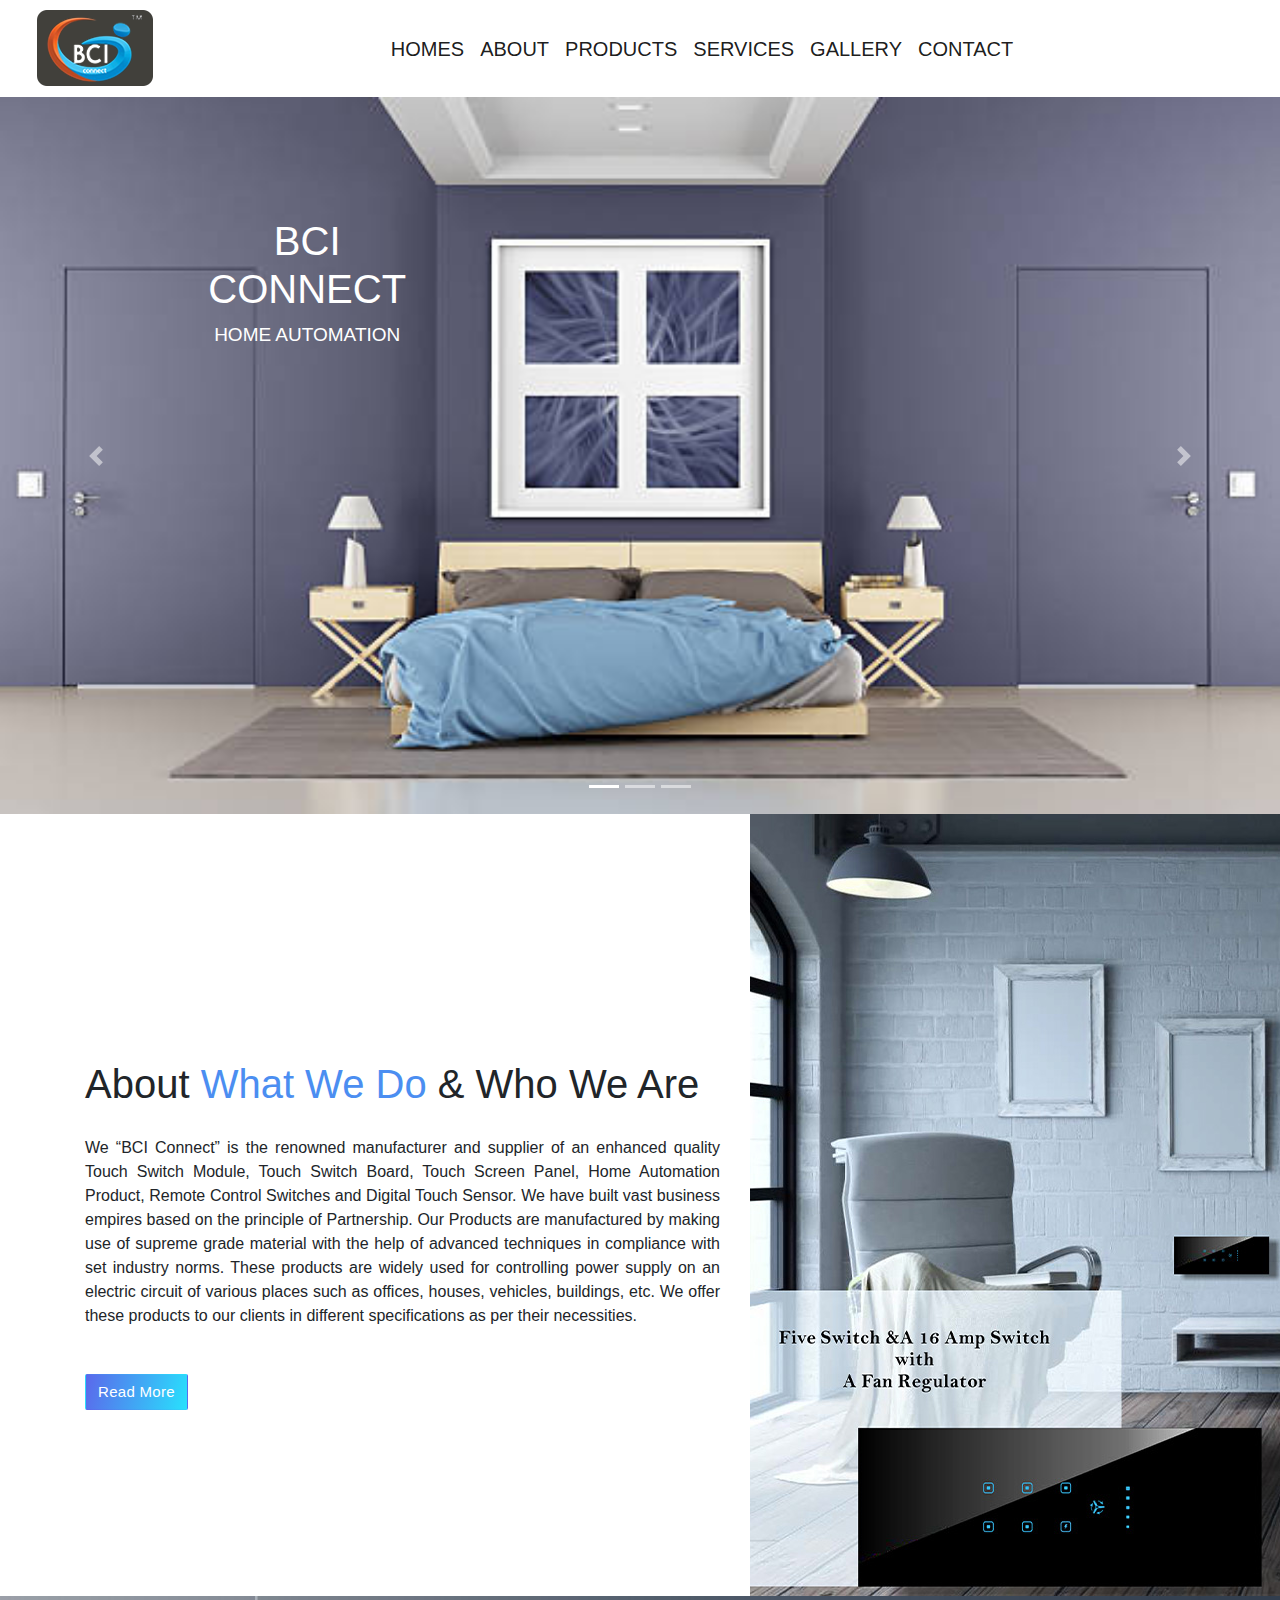
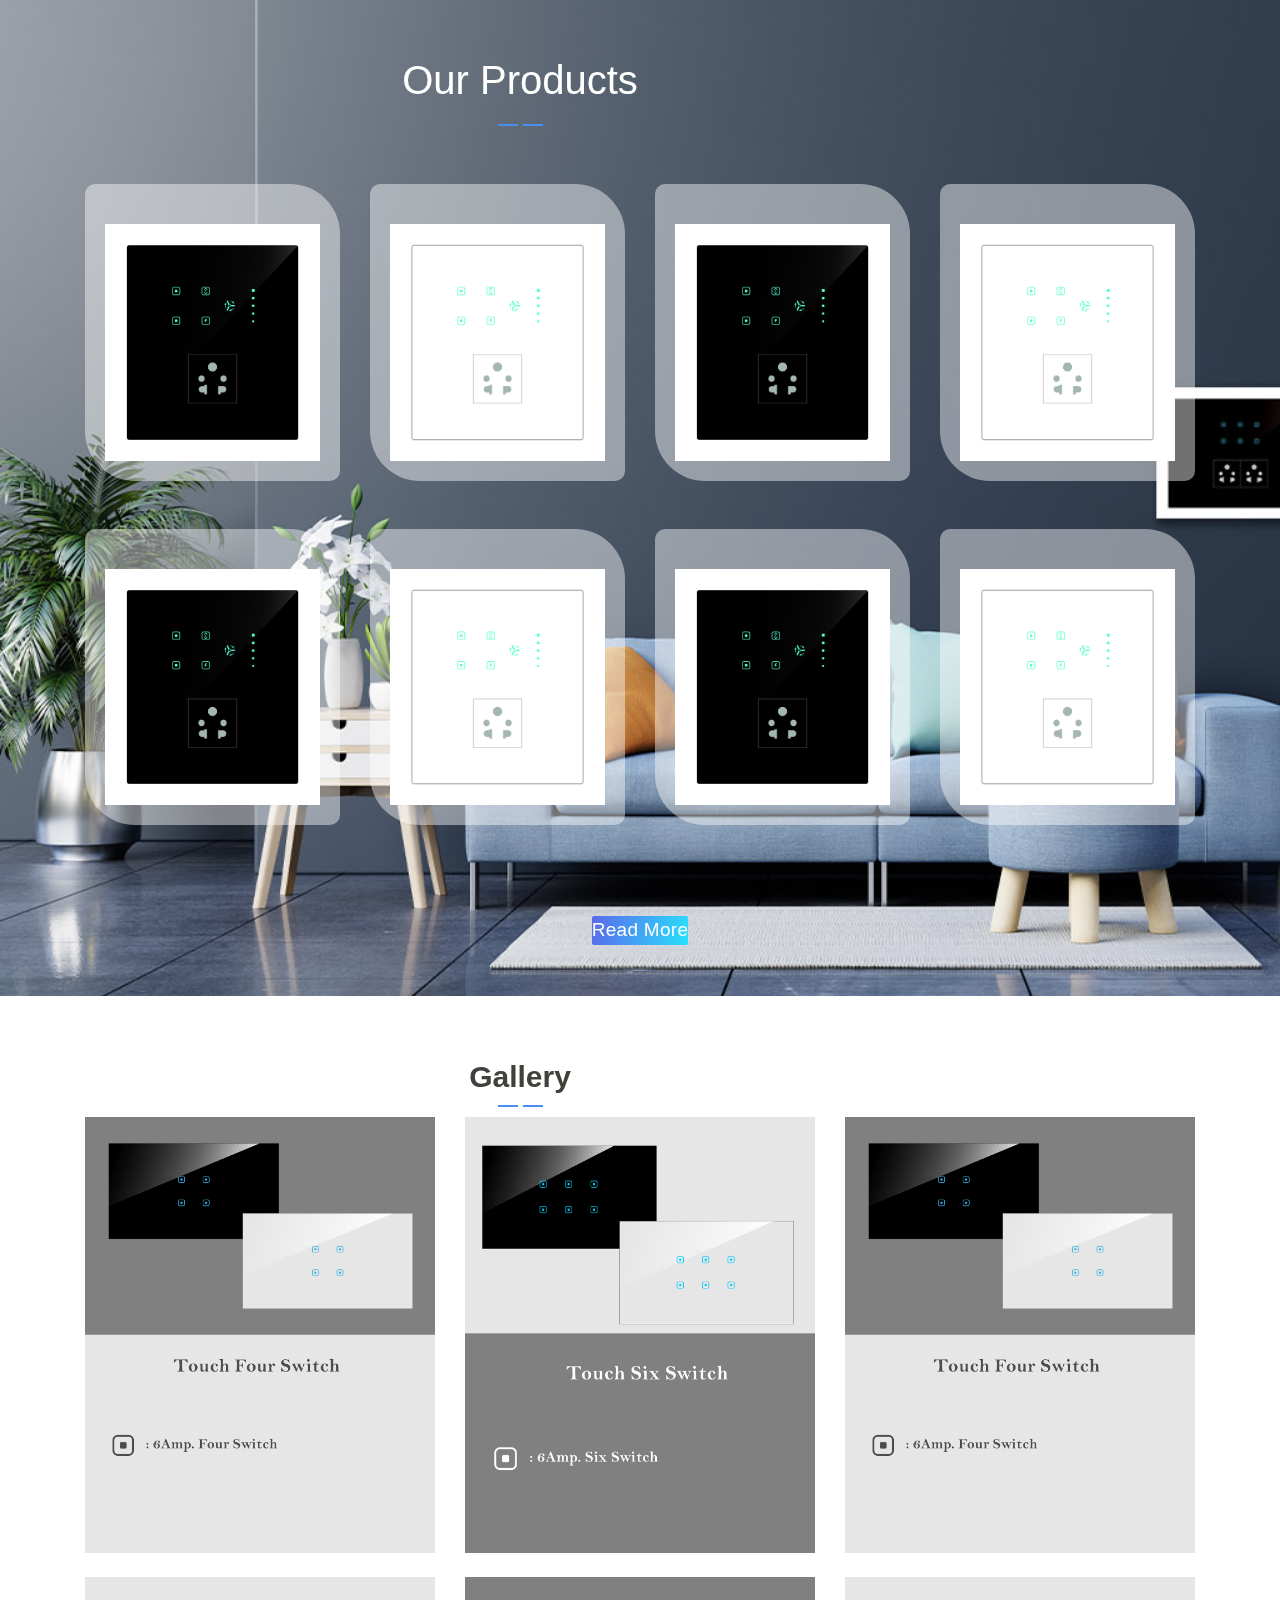
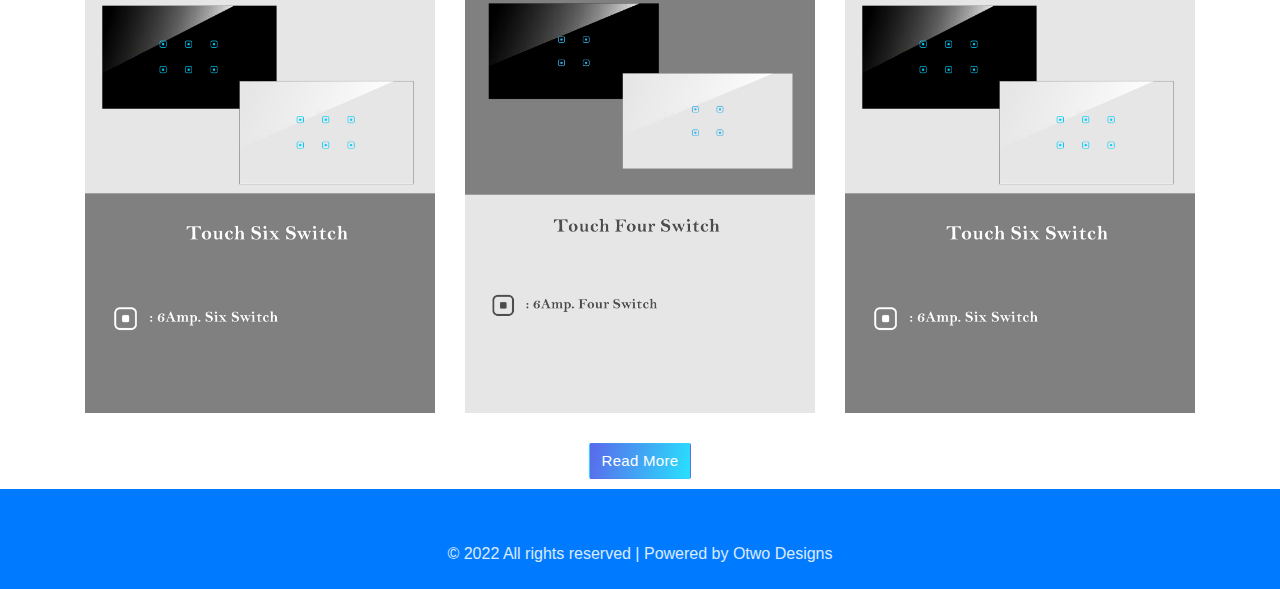
<file: index.html>
<!DOCTYPE html>
<html>
<head>
	<meta charset="utf-8">
	<meta name="viewport" content="width=device-width, initial-scale=1">
	<title>BCI</title>
	<link rel="icon" type="img/logo1.png" href="img/logo1.png">
	<link rel="stylesheet" href="https://cdn.jsdelivr.net/npm/bootstrap@4.0.0/dist/css/bootstrap.min.css" integrity="sha384-Gn5384xqQ1aoWXA+058RXPxPg6fy4IWvTNh0E263XmFcJlSAwiGgFAW/dAiS6JXm" crossorigin="anonymous">
  
	<link rel="stylesheet" type="text/css" href="style.css">

  <link rel="stylesheet" href="https://cdnjs.cloudflare.com/ajax/libs/font-awesome/6.1.1/css/all.min.css" integrity="sha512-KfkfwYDsLkIlwQp6LFnl8zNdLGxu9YAA1QvwINks4PhcElQSvqcyVLLD9aMhXd13uQjoXtEKNosOWaZqXgel0g==" crossorigin="anonymous" referrerpolicy="no-referrer" />

</head>
<body>

 <div class="container-fluid ">
 	<div class="row">
 		<div class="col-12 ml-auto">

 		

 			<nav class="navbar navbar-expand-lg navbar-light ml-auto ">

  <button class="navbar-toggler" type="button" data-toggle="collapse" data-target="#navbarSupportedContent" aria-controls="navbarSupportedContent" aria-expanded="false" aria-label="Toggle navigation">
    <span class="navbar-toggler-icon"></span>
  </button>
  <img class="mr-auto" src="img/logo1.png">

  <div class="collapse navbar-collapse" id="navbarSupportedContent">

    <ul class="navbar-nav  ml-auto nav-arng mr-auto ">

      <li class="nav-item active">
        <a class="nav-link" href="index.html">HOMES <span class="sr-only">(current)</span></a>
      </li>

        <li class="nav-item active">
        <a class="nav-link" href="about.html">ABOUT <span class="sr-only">(current)</span></a>
      </li>

        <li class="nav-item active">
        <a class="nav-link" href="product.html">PRODUCTS <span class="sr-only">(current)</span></a>
      </li>

        <li class="nav-item active">
        <a class="nav-link" href="services.html">SERVICES <span class="sr-only">(current)</span></a>
      </li>


        <li class="nav-item active">
        <a class="nav-link" href="gallery.html">GALLERY <span class="sr-only">(current)</span></a>
      </li>


        <li class="nav-item active">
        <a class="nav-link" href="contact.html">CONTACT <span class="sr-only">(current)</span></a>
      </li>
            
    </ul>
    
  </div>
</nav>   
 		</div>
 	</div>
 </div>

    <div id="carouselExampleIndicators" class="carousel slide" data-ride="carousel">
  <ol class="carousel-indicators">
    <li data-target="#carouselExampleIndicators" data-slide-to="0" class="active"></li>
    <li data-target="#carouselExampleIndicators" data-slide-to="1"></li>
    <li data-target="#carouselExampleIndicators" data-slide-to="2"></li>
  </ol>
  <div class="carousel-inner">

    <div class="carousel-item active">
          
      <img class="d-block w-100" src="img/img1.jpg" alt="First slide" >
      <div class="carousel-caption d-none d-md-block  img-text ">
    <h1>BCI CONNECT</h1>
    <p>HOME AUTOMATION</p>
  </div>

    </div>
    <div class="carousel-item">
      <img class="d-block w-100" src="img/img2.jpg" alt="Second slide">
      <div class="carousel-caption2 d-none d-md-block  ">
    <h5>BCI CONNECT</h5>
    <p>HOME AUTOMATION</p>
  </div>
    </div>

    <div class="carousel-item">
      <img class="d-block w-100" src="img/img3.jpg" alt="Third slide">
      <div class="carousel-caption3 d-none d-md-block  ">
    <h5 >BCI CONNECT</h5>
    <p>HOME AUTOMATION</p>
  </div>
    </div>

  </div>
  <a class="carousel-control-prev" href="#carouselExampleIndicators" role="button" data-slide="prev">
    <span class="carousel-control-prev-icon" aria-hidden="true"></span>
    <span class="sr-only">Previous</span>
  </a>
  <a class="carousel-control-next" href="#carouselExampleIndicators" role="button" data-slide="next">
    <span class="carousel-control-next-icon" aria-hidden="true"></span>
    <span class="sr-only">Next</span>
  </a>
</div>

<div class="container">
  <div class="row">
    <div class=" col-lg-7 align-self-center">
      <h1 class="about-cont">About<span class="what-we"> What We Do </span>& Who We Are</h1>
      <p class="about-ph">We “BCI Connect” is the renowned manufacturer and supplier of an enhanced quality Touch Switch Module, Touch Switch Board, Touch Screen Panel, Home Automation Product, Remote Control Switches and Digital Touch Sensor. We have built vast business empires based on the principle of Partnership. Our Products are manufactured by making use of supreme grade material with the help of advanced techniques in compliance with set industry norms. These products are widely used for controlling power supply on an electric circuit of various places such as offices, houses, vehicles, buildings, etc. We offer these products to our clients in different specifications as per their necessities.</p>


    <a href=" ABOUT "> <button type="button" class="btn " data-toggle="button" aria-pressed="false" autocomplete="off">
  Read More 
  <i class="fa-solid fa-angles-right"></i>
</button></a>

    </div>

    <div class=" col-lg-5">
   <img src="img/img4.jpg">
    </div>
  </div>

</div>

<div class="service-sectino ">
 
  <div class="container oru-main">
  <div class="row ">
    <div class="col-lg-8">

    <h1 class="our ">Our Products</h1>
    <img src="img/img6.png">
   </div>
   </div>
   </div>



   <div class="container">
    <div class="row mt-5">

      <div class="col-lg-3 ">
        <div class="service-item">
        <img class="img7" src="img/img7.jpg">
      </div>
      </div>

       <div class="col-lg-3">
         <div class="service-item">
        <img class="img7" src="img/img8.jpg">
      </div>
       </div>


       <div class="col-lg-3">
         <div class="service-item">
        <img class="img7" src="img/img7.jpg">
      </div>
      </div>

       <div class="col-lg-3">
        <div class="service-item">
        <img class="img7" src="img/img8.jpg">
      </div>
        </div>

    </div>


    <div class="row mt-5">

       <div class="col-lg-3">
        <div class="service-item">
        <img class="img7" src="img/img7.jpg">
      </div>
      </div>

       <div class="col-lg-3">
         <div class="service-item">
        <img class="img7" src="img/img8.jpg">
      </div>
       </div>


       <div class="col-lg-3">
         <div class="service-item">
        <img class="img7" src="img/img7.jpg">
      </div>
      </div>

       <div class="col-lg-3">
        <div class="service-item">
        <img class="img7" src="img/img8.jpg">
      </div>
        </div>


<a class="aboutaling" href=" ABOUT "> <button type="button" class="btn1 " data-toggle="button" aria-pressed="false" autocomplete="off">
  Read More 
  <i class="fa-solid fa-angles-right"></i>
</button></a>


    </div>

   </div>
   </div>


 <div class="container oru-main">
  <div class="row ">
    <div class="col-lg-8">

    <h1 class="gallery mt-3 ">Gallery</h1>
    <img src="img/img6.png">
   </div>
   </div>
   </div>

   <div class="container">
    <div class="row ">
      <div class="col-lg-4">
        <img class="img11" src="img/img11.jpg">
      </div>

       <div class="col-lg-4">
        <img class="img11" src="img/img12.jpg">
      </div>

       <div class="col-lg-4">
        <img class="img11" src="img/img11.jpg">
      </div>

    </div>
   </div>


    <div class="container">
    <div class="row pt-4">
      <div class="col-lg-4">
        <img class="img11" src="img/img12.jpg">
      </div>

       <div class="col-lg-4">
        <img class="img11" src="img/img11.jpg">
      </div>

       <div class="col-lg-4">
        <img class="img11" src="img/img12.jpg">
      </div>

      <a class="aboutaling" href=" ABOUT "> <button type="button" class="btn " data-toggle="button" aria-pressed="false" autocomplete="off">
  Read More 
  <i class="fa-solid fa-angles-right"></i>
</button></a>
    </div>
   </div>

   <div class="container-fluid">
    <div class="row ">
      <div class="col-lg-12  bg-primary footer">

        <p class="footer1">© 2022 All rights reserved | Powered by Otwo Designs</p>


      </div>
    </div>




   </div>








   
















 








<script src="https://code.jquery.com/jquery-3.2.1.slim.min.js" integrity="sha384-KJ3o2DKtIkvYIK3UENzmM7KCkRr/rE9/Qpg6aAZGJwFDMVNA/GpGFF93hXpG5KkN" crossorigin="anonymous"></script>
<script src="https://cdn.jsdelivr.net/npm/popper.js@1.12.9/dist/umd/popper.min.js" integrity="sha384-ApNbgh9B+Y1QKtv3Rn7W3mgPxhU9K/ScQsAP7hUibX39j7fakFPskvXusvfa0b4Q" crossorigin="anonymous"></script>
<script src="https://cdn.jsdelivr.net/npm/bootstrap@4.0.0/dist/js/bootstrap.min.js" integrity="sha384-JZR6Spejh4U02d8jOt6vLEHfe/JQGiRRSQQxSfFWpi1MquVdAyjUar5+76PVCmYl" crossorigin="anonymous"></script>
</body>
</html>
</file>
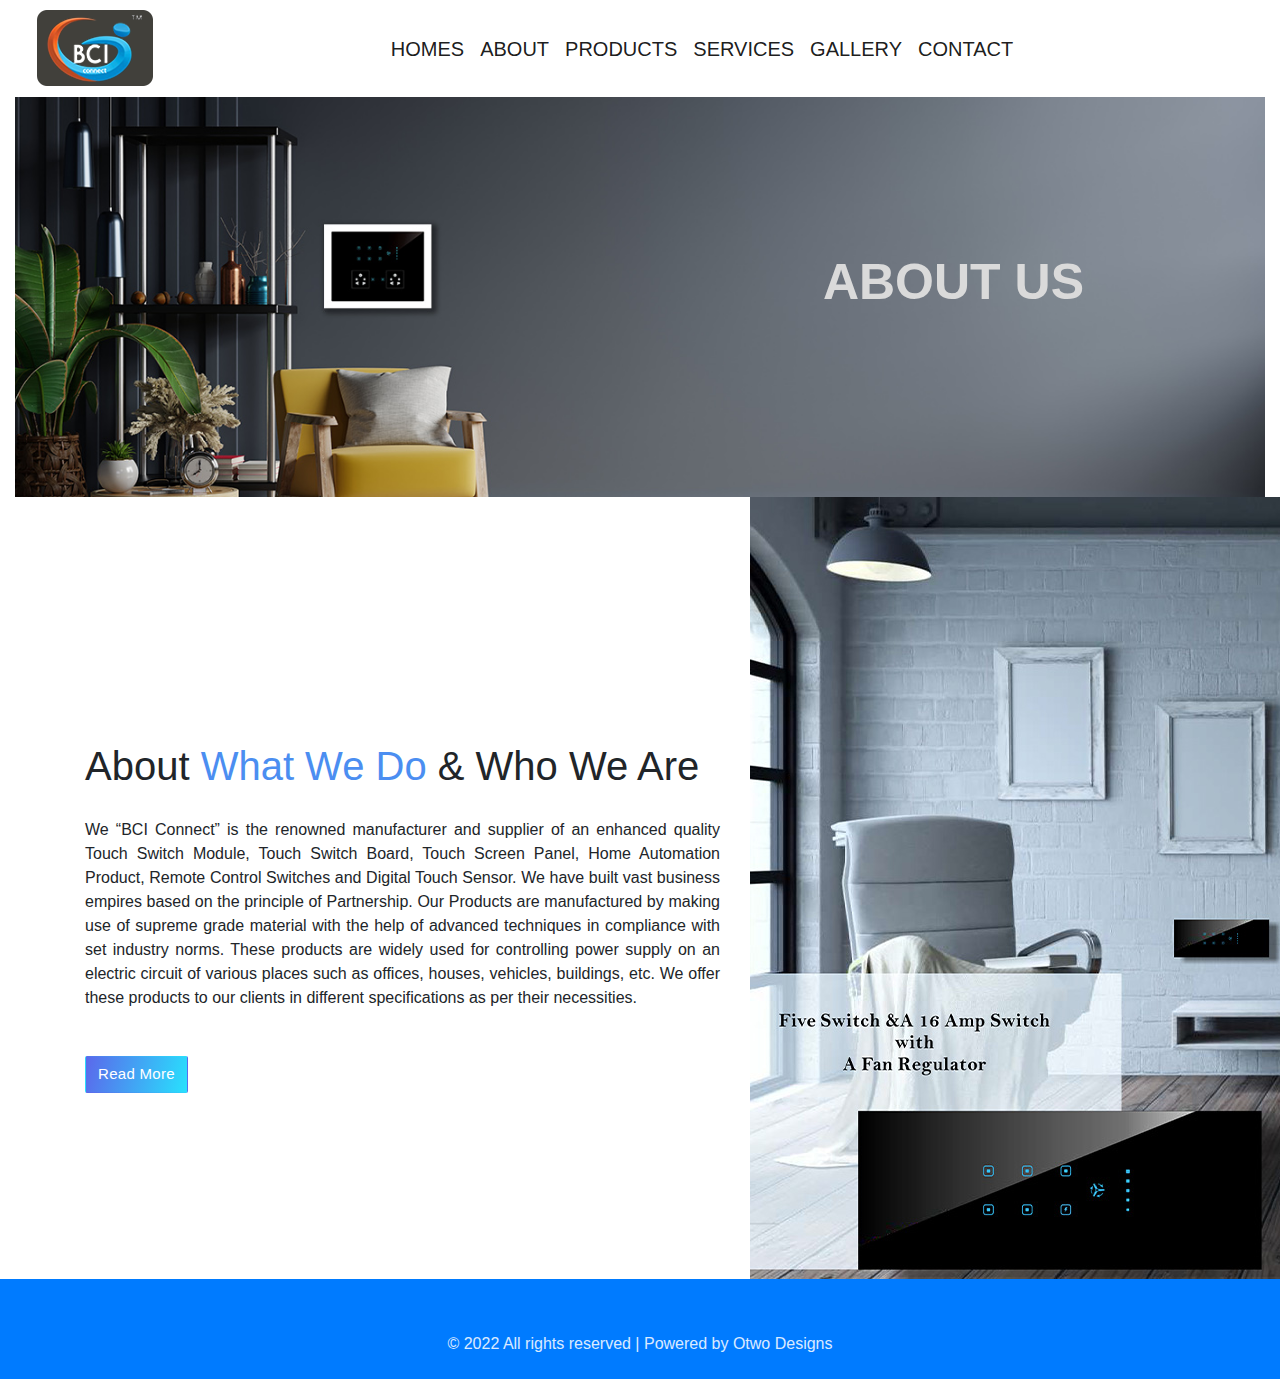
<file: about.html>
<!DOCTYPE html>
<html>
<head>
	<meta charset="utf-8">
	<meta name="viewport" content="width=device-width, initial-scale=1">
	<title>BCI|ABOUT US</title>

	<link rel="icon" type="img/logo1.png" href="img/logo1.png">
	<link rel="stylesheet" href="https://cdn.jsdelivr.net/npm/bootstrap@4.0.0/dist/css/bootstrap.min.css" integrity="sha384-Gn5384xqQ1aoWXA+058RXPxPg6fy4IWvTNh0E263XmFcJlSAwiGgFAW/dAiS6JXm" crossorigin="anonymous">
	<link rel="stylesheet" type="text/css" href="style.css">
</head>
<body>



	 <div class="container-fluid ">
 	<div class="row">
 		<div class="col-12 ml-auto">

 		

 			<nav class="navbar navbar-expand-lg navbar-light ml-auto ">

  <button class="navbar-toggler" type="button" data-toggle="collapse" data-target="#navbarSupportedContent" aria-controls="navbarSupportedContent" aria-expanded="false" aria-label="Toggle navigation">
    <span class="navbar-toggler-icon"></span>
  </button>
  <img class="mr-auto" src="img/logo1.png">

  <div class="collapse navbar-collapse" id="navbarSupportedContent">

    <ul class="navbar-nav  ml-auto nav-arng mr-auto ">

      <li class="nav-item active">
        <a class="nav-link" href="index.html">HOMES <span class="sr-only">(current)</span></a>
      </li>

        <li class="nav-item active">
        <a class="nav-link" href="about.html">ABOUT <span class="sr-only">(current)</span></a>
      </li>

        <li class="nav-item active">
        <a class="nav-link" href="product.html">PRODUCTS <span class="sr-only">(current)</span></a>
      </li>

        <li class="nav-item active">
        <a class="nav-link" href="services.html">SERVICES <span class="sr-only">(current)</span></a>
      </li>


        <li class="nav-item active">
        <a class="nav-link" href="gallery.html">GALLERY <span class="sr-only">(current)</span></a>
      </li>


        <li class="nav-item active">
        <a class="nav-link" href="contact.html">CONTACT <span class="sr-only">(current)</span></a>
      </li>
            
    </ul>
    
  </div>
</nav>   
 		</div>
 	</div>
 </div>

 <div class="container-fluid">
 	<div class="row">
 		<div class="col-12">
 			<div class="about-main">
 				<h1 class="about-text">ABOUT US</h1>  
 			</div>
           
                   
 		</div>
 	</div>
 </div>



<div class="container">
  <div class="row">
    <div class=" col-lg-7 align-self-center">
      <h1 class="about-cont">About<span class="what-we"> What We Do </span>& Who We Are</h1>
      <p class="about-ph">We “BCI Connect” is the renowned manufacturer and supplier of an enhanced quality Touch Switch Module, Touch Switch Board, Touch Screen Panel, Home Automation Product, Remote Control Switches and Digital Touch Sensor. We have built vast business empires based on the principle of Partnership. Our Products are manufactured by making use of supreme grade material with the help of advanced techniques in compliance with set industry norms. These products are widely used for controlling power supply on an electric circuit of various places such as offices, houses, vehicles, buildings, etc. We offer these products to our clients in different specifications as per their necessities.</p>


    <a href=" ABOUT "> <button type="button" class="btn " data-toggle="button" aria-pressed="false" autocomplete="off">
  Read More 
  <i class="fa-solid fa-angles-right"></i>
</button></a>

    </div>

    <div class=" col-lg-5">
   <img src="img/img4.jpg">
    </div>
  </div>

</div>



   <div class="container-fluid">
    <div class="row ">
      <div class="col-lg-12  bg-primary footer">

        <p class="footer1">© 2022 All rights reserved | Powered by Otwo Designs</p>
      </div>
    </div>

   </div>



<script src="https://code.jquery.com/jquery-3.2.1.slim.min.js" integrity="sha384-KJ3o2DKtIkvYIK3UENzmM7KCkRr/rE9/Qpg6aAZGJwFDMVNA/GpGFF93hXpG5KkN" crossorigin="anonymous"></script>
<script src="https://cdn.jsdelivr.net/npm/popper.js@1.12.9/dist/umd/popper.min.js" integrity="sha384-ApNbgh9B+Y1QKtv3Rn7W3mgPxhU9K/ScQsAP7hUibX39j7fakFPskvXusvfa0b4Q" crossorigin="anonymous"></script>
<script src="https://cdn.jsdelivr.net/npm/bootstrap@4.0.0/dist/js/bootstrap.min.js" integrity="sha384-JZR6Spejh4U02d8jOt6vLEHfe/JQGiRRSQQxSfFWpi1MquVdAyjUar5+76PVCmYl" crossorigin="anonymous"></script>

</body>
</html>
</file>
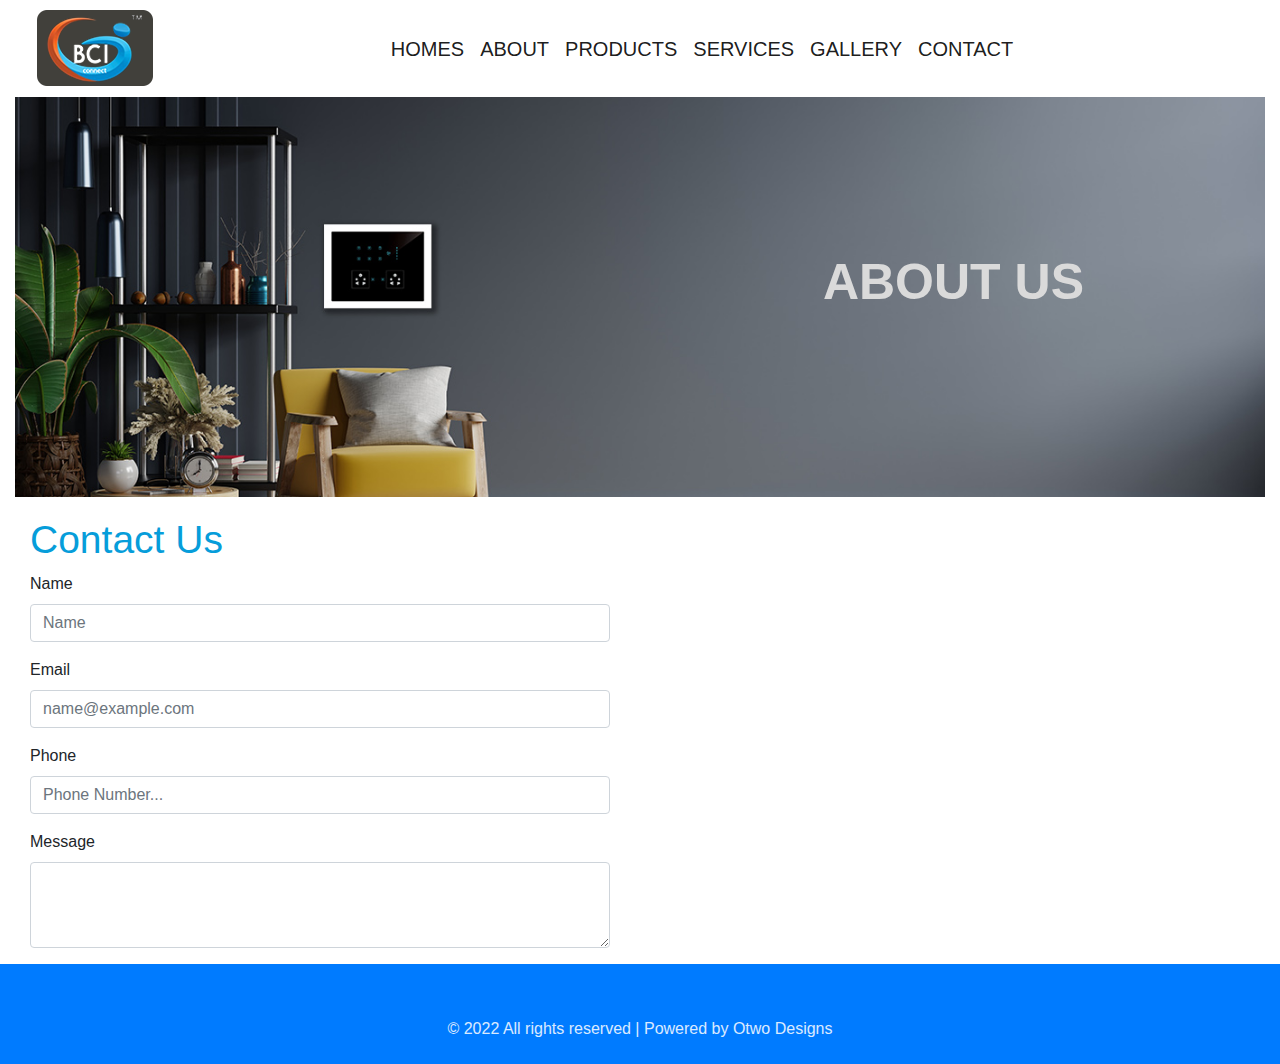
<file: contact.html>
<!DOCTYPE html>
<html>
<head>
	<meta charset="utf-8">
	<meta name="viewport" content="width=device-width, initial-scale=1">
	<title>BCI</title>
	<link rel="icon" type="img/logo1.png" href="img/logo1.png">
	<link rel="stylesheet" href="https://cdn.jsdelivr.net/npm/bootstrap@4.0.0/dist/css/bootstrap.min.css" integrity="sha384-Gn5384xqQ1aoWXA+058RXPxPg6fy4IWvTNh0E263XmFcJlSAwiGgFAW/dAiS6JXm" crossorigin="anonymous">
  
	<link rel="stylesheet" type="text/css" href="style.css">

  <link rel="stylesheet" href="https://cdnjs.cloudflare.com/ajax/libs/font-awesome/6.1.1/css/all.min.css" integrity="sha512-KfkfwYDsLkIlwQp6LFnl8zNdLGxu9YAA1QvwINks4PhcElQSvqcyVLLD9aMhXd13uQjoXtEKNosOWaZqXgel0g==" crossorigin="anonymous" referrerpolicy="no-referrer" />

</head>
<body>

	 <div class="container-fluid ">
 	<div class="row">
 		<div class="col-12 ml-auto">

 		

 			<nav class="navbar navbar-expand-lg navbar-light ml-auto ">

  <button class="navbar-toggler" type="button" data-toggle="collapse" data-target="#navbarSupportedContent" aria-controls="navbarSupportedContent" aria-expanded="false" aria-label="Toggle navigation">
    <span class="navbar-toggler-icon"></span>
  </button>
  <img class="mr-auto" src="img/logo1.png">

  <div class="collapse navbar-collapse" id="navbarSupportedContent">

    <ul class="navbar-nav  ml-auto nav-arng mr-auto ">

      <li class="nav-item active">
        <a class="nav-link" href="index.html">HOMES <span class="sr-only">(current)</span></a>
      </li>

        <li class="nav-item active">
        <a class="nav-link" href="about.html">ABOUT <span class="sr-only">(current)</span></a>
      </li>

        <li class="nav-item active">
        <a class="nav-link" href="product.html">PRODUCTS <span class="sr-only">(current)</span></a>
      </li>

        <li class="nav-item active">
        <a class="nav-link" href="services.html">SERVICES <span class="sr-only">(current)</span></a>
      </li>


        <li class="nav-item active">
        <a class="nav-link" href="gallery.html">GALLERY <span class="sr-only">(current)</span></a>
      </li>


        <li class="nav-item active">
        <a class="nav-link" href="contact.html">CONTACT <span class="sr-only">(current)</span></a>
      </li>
            
    </ul>
    
  </div>
</nav>   
 		</div>
 	</div>
 </div>


 <div class="container-fluid">
 	<div class="row">
 		<div class="col-12">
 			<div class="about-main">
 				<h1 class="about-text">ABOUT US</h1>  
 			</div>
           
                   
 		</div>
 	</div>
 </div>

 <div class="container-fluid">
 	<div class="row">
 		<div class="col-md-6">
 			<div class="col-12">
                  <h1 class="cont-text">Contact Us</h1>
 			</div>
 			<div class="col-12">
                 <form>
  <div class="form-group">
    <label for="exampleFormControlInput1">Name</label>
    <input type="email" class="form-control" id="exampleFormControlInput1" placeholder="Name">
  </div>
 <div class="form-group">
    <label for="exampleFormControlInput1">Email</label>
    <input type="email" class="form-control" id="exampleFormControlInput1" placeholder="name@example.com">
  </div>
   <div class="form-group">
    <label for="exampleFormControlInput1">Phone</label>
    <input type="email" class="form-control" id="exampleFormControlInput1" placeholder="Phone Number...">

  </div>
 
  <div class="form-group">
    <label for="exampleFormControlTextarea1">Message</label>
    <textarea class="form-control" id="exampleFormControlTextarea1" rows="3"></textarea>
  </div>
</form>
 			</div>
 		</div>

 		<div class="col-md-6">
 			<iframe class="map" src="https://www.google.com/maps/embed?pb=!1m18!1m12!1m3!1d3927.8012254191854!2d76.47432441471261!3d10.115350592772117!2m3!1f0!2f0!3f0!3m2!1i1024!2i768!4f13.1!3m3!1m2!1s0x3b07e35e3744a759%3A0xced03307c389424c!2sBCI%20MARKETING!5e0!3m2!1sen!2sin!4v1653634390813!5m2!1sen!2sin" width="600" height="450" style="border:0;" allowfullscreen="" loading="lazy" referrerpolicy="no-referrer-when-downgrade"></iframe>
 		</div>

 	</div>
 </div>

<div class="container-fluid">
    <div class="row ">
      <div class="col-lg-12  bg-primary footer">

        <p class="footer1">© 2022 All rights reserved | Powered by Otwo Designs</p>
      </div>
    </div>

   </div>

















<script src="https://code.jquery.com/jquery-3.2.1.slim.min.js" integrity="sha384-KJ3o2DKtIkvYIK3UENzmM7KCkRr/rE9/Qpg6aAZGJwFDMVNA/GpGFF93hXpG5KkN" crossorigin="anonymous"></script>
<script src="https://cdn.jsdelivr.net/npm/popper.js@1.12.9/dist/umd/popper.min.js" integrity="sha384-ApNbgh9B+Y1QKtv3Rn7W3mgPxhU9K/ScQsAP7hUibX39j7fakFPskvXusvfa0b4Q" crossorigin="anonymous"></script>
<script src="https://cdn.jsdelivr.net/npm/bootstrap@4.0.0/dist/js/bootstrap.min.js" integrity="sha384-JZR6Spejh4U02d8jOt6vLEHfe/JQGiRRSQQxSfFWpi1MquVdAyjUar5+76PVCmYl" crossorigin="anonymous"></script>
</body>
</html>
</file>
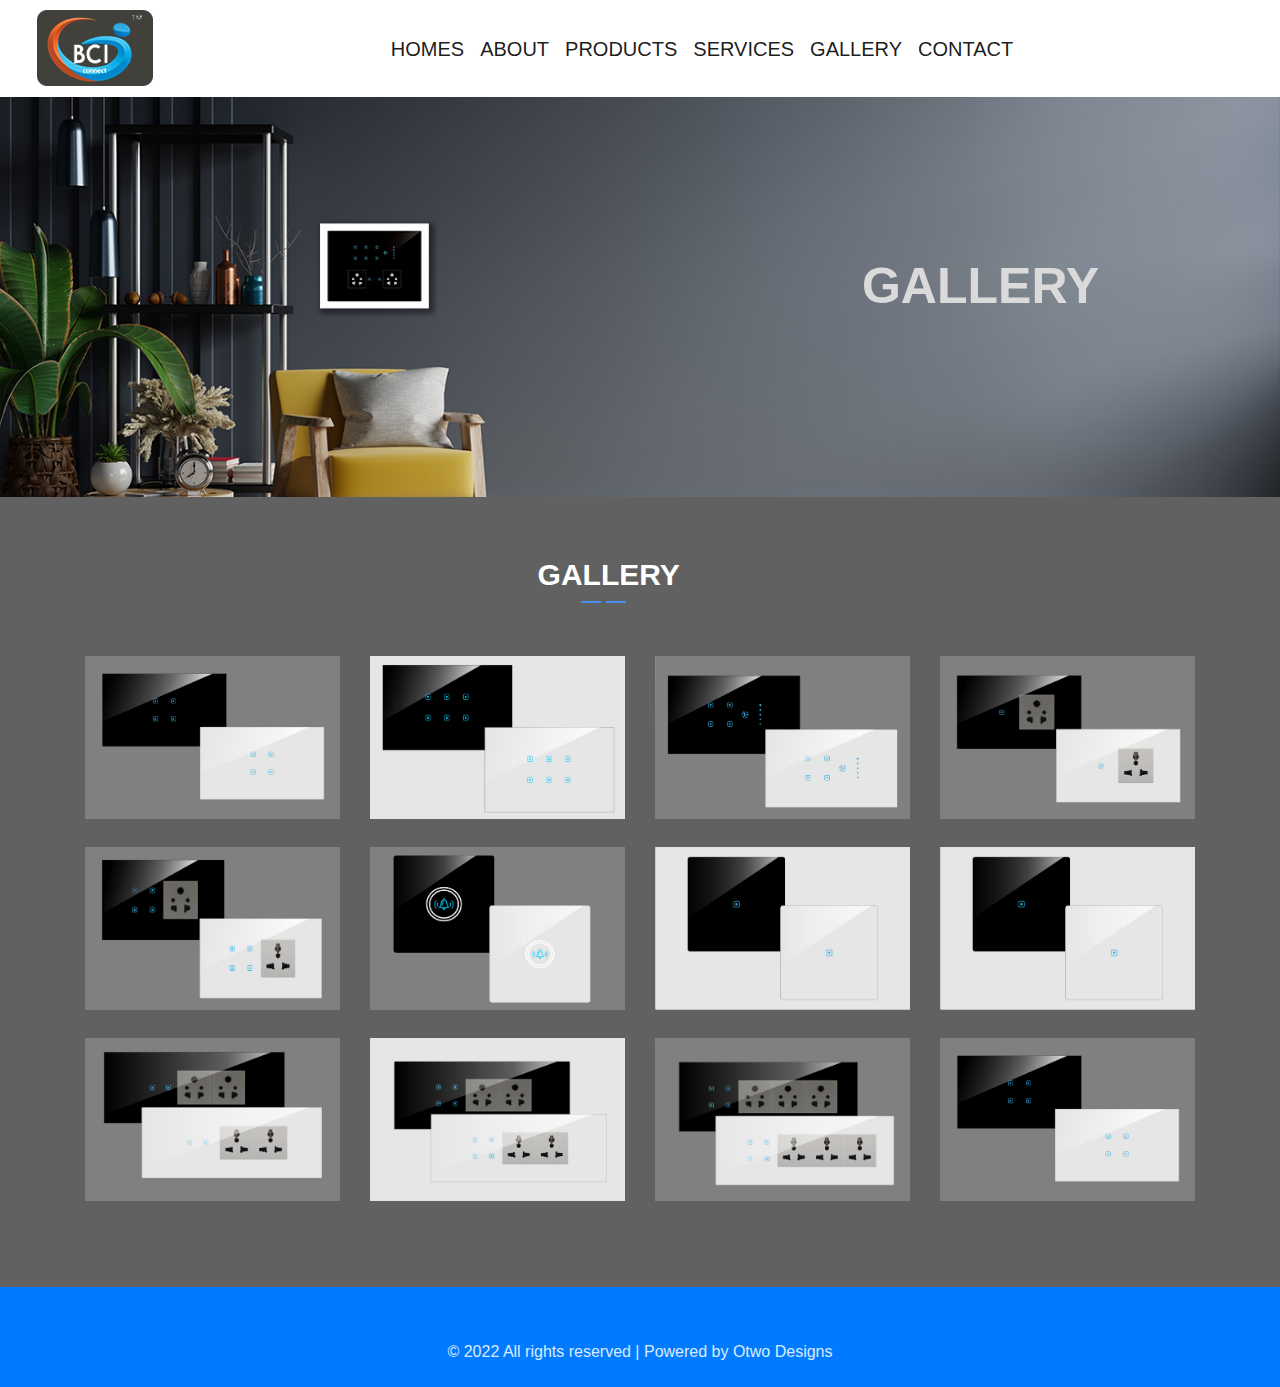
<file: gallery.html>
<!DOCTYPE html>
<html>
<head>
	<meta charset="utf-8">
	<meta name="viewport" content="width=device-width, initial-scale=1">
	<title>BCI</title>
	<link rel="icon" type="img/logo1.png" href="img/logo1.png">
	<link rel="stylesheet" href="https://cdn.jsdelivr.net/npm/bootstrap@4.0.0/dist/css/bootstrap.min.css" integrity="sha384-Gn5384xqQ1aoWXA+058RXPxPg6fy4IWvTNh0E263XmFcJlSAwiGgFAW/dAiS6JXm" crossorigin="anonymous">
  
	<link rel="stylesheet" type="text/css" href="style.css">

  <link rel="stylesheet" href="https://cdnjs.cloudflare.com/ajax/libs/font-awesome/6.1.1/css/all.min.css" integrity="sha512-KfkfwYDsLkIlwQp6LFnl8zNdLGxu9YAA1QvwINks4PhcElQSvqcyVLLD9aMhXd13uQjoXtEKNosOWaZqXgel0g==" crossorigin="anonymous" referrerpolicy="no-referrer" />

</head>
<body>


 <div class="container-fluid ">
 	<div class="row">
 		<div class="col-12 ml-auto">

 		

 			<nav class="navbar navbar-expand-lg navbar-light ml-auto ">

  <button class="navbar-toggler" type="button" data-toggle="collapse" data-target="#navbarSupportedContent" aria-controls="navbarSupportedContent" aria-expanded="false" aria-label="Toggle navigation">
    <span class="navbar-toggler-icon"></span>
  </button>
  <img class="mr-auto" src="img/logo1.png">

  <div class="collapse navbar-collapse" id="navbarSupportedContent">

    <ul class="navbar-nav  ml-auto nav-arng mr-auto ">

      <li class="nav-item active">
        <a class="nav-link" href="index.html">HOMES <span class="sr-only">(current)</span></a>
      </li>

        <li class="nav-item active">
        <a class="nav-link" href="about.html">ABOUT <span class="sr-only">(current)</span></a>
      </li>

        <li class="nav-item active">
        <a class="nav-link" href="product.html">PRODUCTS <span class="sr-only">(current)</span></a>
      </li>

        <li class="nav-item active">
        <a class="nav-link" href="services.html">SERVICES <span class="sr-only">(current)</span></a>
      </li>


        <li class="nav-item active">
        <a class="nav-link" href="gallery.html">GALLERY <span class="sr-only">(current)</span></a>
      </li>


        <li class="nav-item active">
        <a class="nav-link" href="contact.html">CONTACT <span class="sr-only">(current)</span></a>
      </li>
            
    </ul>
    
  </div>
</nav>   
 		</div>
 	</div>
 </div>
 <div class="container-fluid prod-aling">
 	<div class="row">
 		<div class="col-12">
      <div class="product-main">
        <h1 class="prd-text" >GALLERY</h1>

      </div>
          
 		</div>

 	</div>
 </div>

<div class="gallery-con bg-grey">

 <div class="container">
    <div class="row">
      <div class="col-lg-8">

        <h4 class="product-ourtext">GALLERY
        </h4>            
       
        <img class="img6-gallery" src="img/img6.png">
            
      </div>
    </div>

    <div class="row gallery-img ">
      <div class="col-md-3  ">
            <img src="img/img20.jpg" width="100%">                          
      </div>
      <div class="col-md-3">
            <img src="img/img21.jpg" width="100%">                          
      </div>
      <div class="col-md-3">
            <img src="img/img22.jpg" width="100%">                          
      </div>
      <div class="col-md-3">
            <img src="img/img23.jpg" width="100%">                          
      </div>
    </div>

     <div class="row gallery-img ">
      <div class="col-md-3  ">
            <img src="img/img24.jpg" width="100%">                          
      </div>
      <div class="col-md-3">
            <img src="img/img25.jpg" width="100%">                          
      </div>
      <div class="col-md-3">
            <img src="img/img26.jpg" width="100%">                          
      </div>
      <div class="col-md-3">
            <img src="img/img27.jpg" width="100%">                          
      </div>
    </div>
     <div class="row gallery-img ">
      <div class="col-md-3  ">
            <img src="img/img28.jpg" width="100%">                          
      </div>
      <div class="col-md-3">
            <img src="img/img29.jpg" width="100%">                          
      </div>
      <div class="col-md-3">
            <img src="img/img30.jpg" width="100%">                          
      </div>
      <div class="col-md-3">
            <img src="img/img20.jpg" width="100%">                          
      </div>
    </div>
  </div>
 </div>

  <div class="container-fluid">
    <div class="row ">
      <div class="col-lg-12  bg-primary footer">

        <p class="footer1">© 2022 All rights reserved | Powered by Otwo Designs</p>

      </div>
    </div>
   </div>








	<script src="https://code.jquery.com/jquery-3.2.1.slim.min.js" integrity="sha384-KJ3o2DKtIkvYIK3UENzmM7KCkRr/rE9/Qpg6aAZGJwFDMVNA/GpGFF93hXpG5KkN" crossorigin="anonymous"></script>
<script src="https://cdn.jsdelivr.net/npm/popper.js@1.12.9/dist/umd/popper.min.js" integrity="sha384-ApNbgh9B+Y1QKtv3Rn7W3mgPxhU9K/ScQsAP7hUibX39j7fakFPskvXusvfa0b4Q" crossorigin="anonymous"></script>
<script src="https://cdn.jsdelivr.net/npm/bootstrap@4.0.0/dist/js/bootstrap.min.js" integrity="sha384-JZR6Spejh4U02d8jOt6vLEHfe/JQGiRRSQQxSfFWpi1MquVdAyjUar5+76PVCmYl" crossorigin="anonymous"></script>
</body>
</html>
</file>
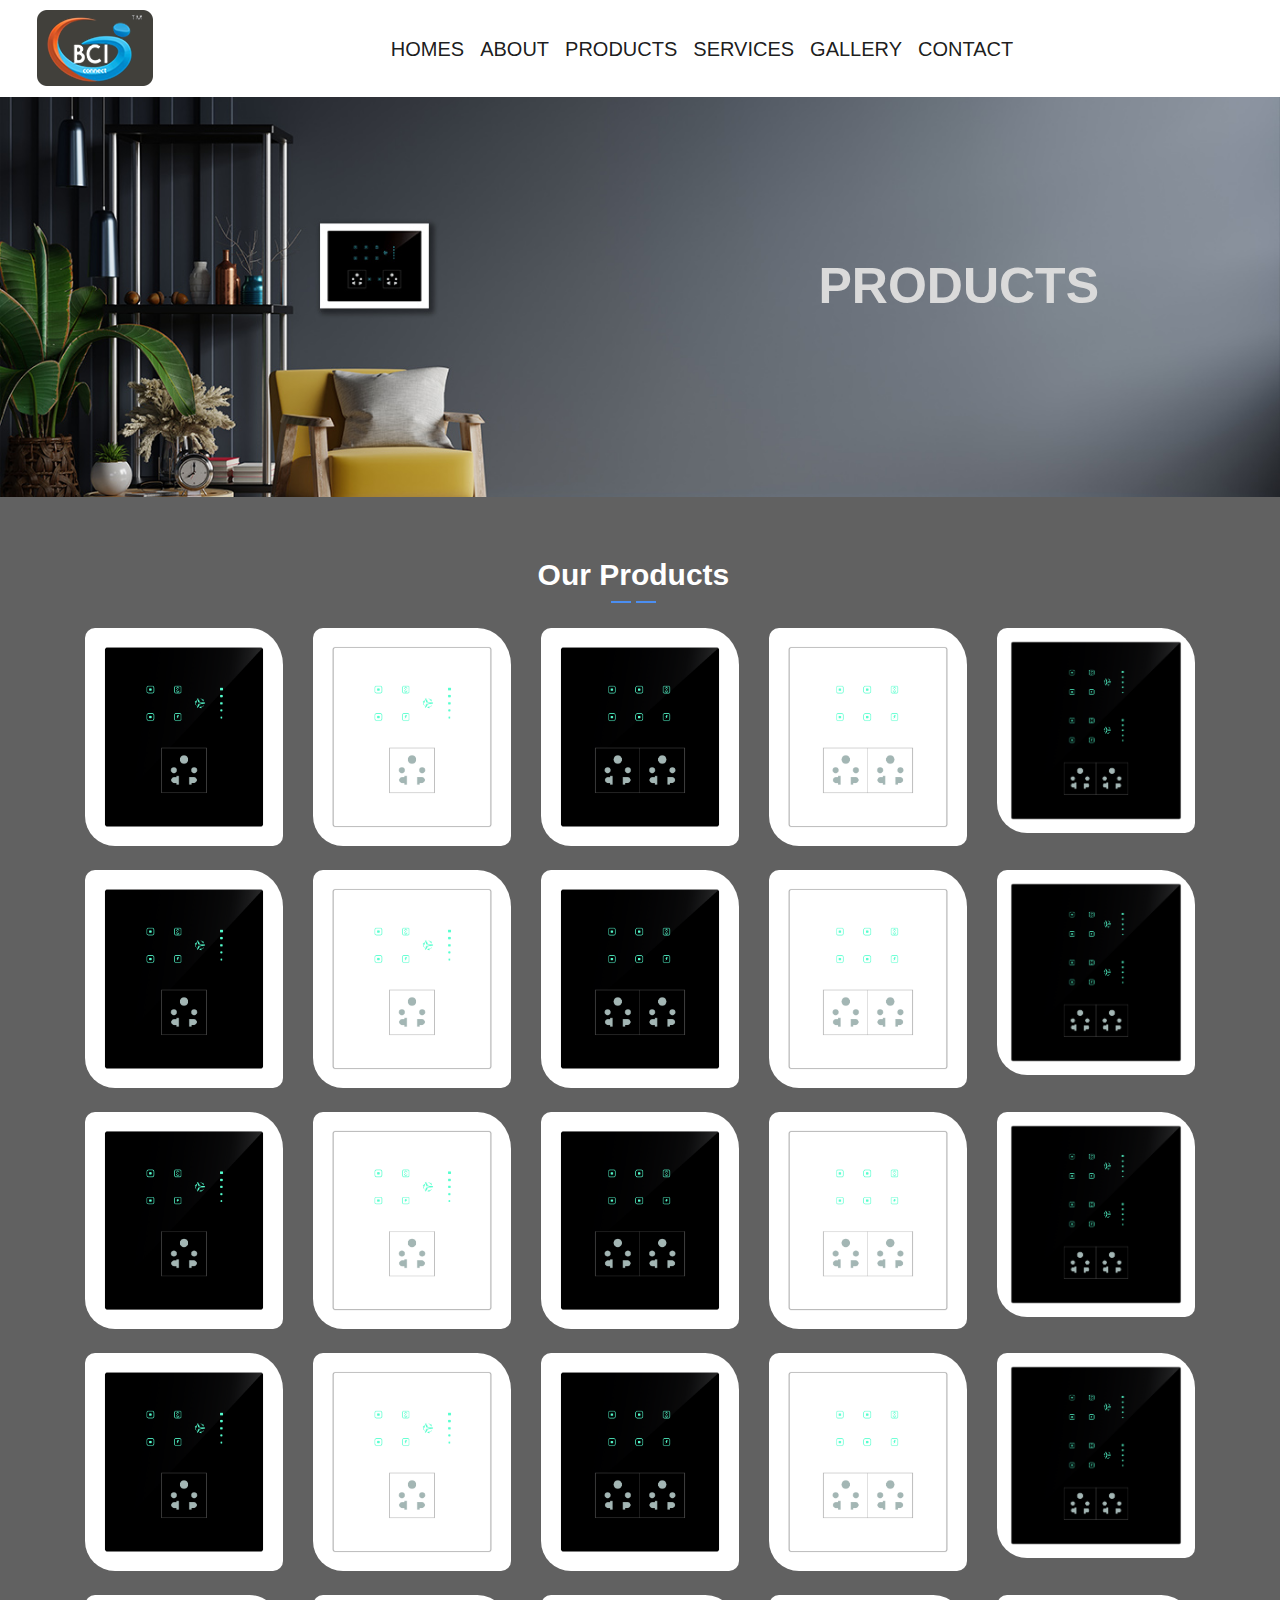
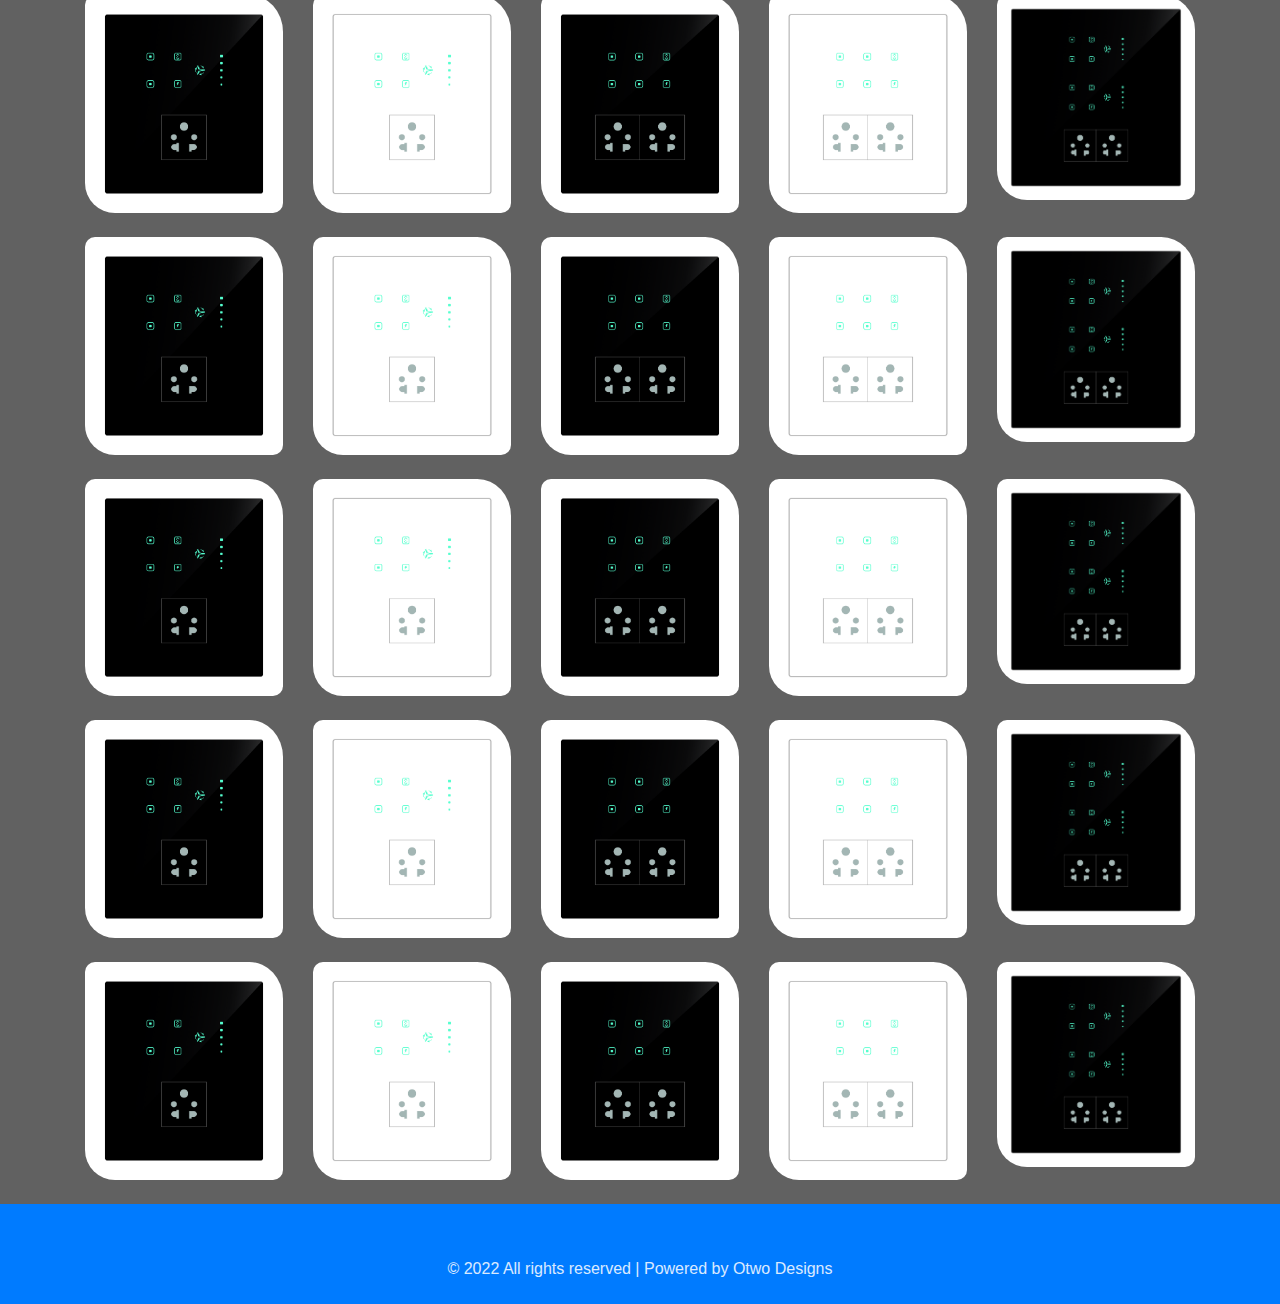
<file: product.html>
<!DOCTYPE html>
<html>
<head>
	<meta charset="utf-8">
	<meta name="viewport" content="width=device-width, initial-scale=1">
	<title>BCI |PRODUCTS</title>

	<link rel="icon" type="img/logo1.png" href="img/logo1.png">
	<link rel="stylesheet" href="https://cdn.jsdelivr.net/npm/bootstrap@4.0.0/dist/css/bootstrap.min.css" integrity="sha384-Gn5384xqQ1aoWXA+058RXPxPg6fy4IWvTNh0E263XmFcJlSAwiGgFAW/dAiS6JXm" crossorigin="anonymous">
	<link rel="stylesheet" type="text/css" href="style.css">
</head>
<body>


<div class="container-fluid ">
 	<div class="row">
 		<div class="col-12 ml-auto">

 		

 			<nav class="navbar navbar-expand-lg navbar-light ml-auto ">

  <button class="navbar-toggler" type="button" data-toggle="collapse" data-target="#navbarSupportedContent" aria-controls="navbarSupportedContent" aria-expanded="false" aria-label="Toggle navigation">
    <span class="navbar-toggler-icon"></span>
  </button>
  <img class="mr-auto" src="img/logo1.png">

  <div class="collapse navbar-collapse" id="navbarSupportedContent">

    <ul class="navbar-nav  ml-auto nav-arng mr-auto ">

      <li class="nav-item active">
        <a class="nav-link" href="index.html">HOMES <span class="sr-only">(current)</span></a>
      </li>

        <li class="nav-item active">
        <a class="nav-link" href="about.html">ABOUT <span class="sr-only">(current)</span></a>
      </li>

        <li class="nav-item active">
        <a class="nav-link" href="product.html">PRODUCTS <span class="sr-only">(current)</span></a>
      </li>

        <li class="nav-item active">
        <a class="nav-link" href="services.html">SERVICES <span class="sr-only">(current)</span></a>
      </li>


        <li class="nav-item active">
        <a class="nav-link" href="gallery.html">GALLERY <span class="sr-only">(current)</span></a>
      </li>


        <li class="nav-item active">
        <a class="nav-link" href="contact.html">CONTACT <span class="sr-only">(current)</span></a>
      </li>
            
    </ul>
    
  </div>
</nav>   
 		</div>
 	</div>
 </div>
 
  <div class="container-fluid prod-aling">
 	<div class="row">
 		<div class="col-12">
      <div class="product-main">
        <h1 class="prd-text" >PRODUCTS</h1>

      </div>
          
 		</div>

 	</div>
 </div>


 <div class="prd-con bg-grey">

  <div class="container">
    <div class="row">
      <div class="col-lg-8">

        <h4 class="product-ourtext">Our Products               
        </h4>
        <img class="img6-product" src="img/img6.png">
            
      </div>
    </div>

  </div>


 <div class="container">
  <div class="row">
    <div class="col mb-4">
       <div class="service-productitem">
         <img class="product-img" src="img/img15.jpg" width="100%">
       </div>

    </div>

 <div class="col">
       <div class="service-productitem">
         <img class="product-img" src="img/img16.jpg" width="100%">
       </div>

    </div>


    <div class="col">
       <div class="service-productitem">
         <img class="product-img" src="img/img17.jpg" width="100%">
       </div>

    </div>

    <div class="col">
       <div class="service-productitem">
         <img class="product-img" src="img/img18.jpg" width="100%">
       </div>

    </div>


    <div class="col">
       <div class="service-productitem">
         <img class="product-img" src="img/img19.jpg" width="100%" height="100%">
       </div>

    </div>

  </div>
 </div>



<div class="container">
  <div class="row">
    <div class="col mb-4">
       <div class="service-productitem">
         <img class="product-img" src="img/img15.jpg" width="100%">
       </div>

    </div>

 <div class="col">
       <div class="service-productitem">
         <img class="product-img" src="img/img16.jpg" width="100%">
       </div>

    </div>


    <div class="col">
       <div class="service-productitem">
         <img class="product-img" src="img/img17.jpg" width="100%">
       </div>

    </div>

    <div class="col">
       <div class="service-productitem">
         <img class="product-img" src="img/img18.jpg" width="100%">
       </div>

    </div>


    <div class="col">
       <div class="service-productitem">
         <img class="product-img" src="img/img19.jpg" width="100%" height="100%">
       </div>

    </div>

  </div>
 </div>




<div class="container">
  <div class="row">
    <div class="col mb-4">
       <div class="service-productitem">
         <img class="product-img" src="img/img15.jpg" width="100%">
       </div>

    </div>

 <div class="col">
       <div class="service-productitem">
         <img class="product-img" src="img/img16.jpg" width="100%">
       </div>

    </div>


    <div class="col">
       <div class="service-productitem">
         <img class="product-img" src="img/img17.jpg" width="100%">
       </div>

    </div>

    <div class="col">
       <div class="service-productitem">
         <img class="product-img" src="img/img18.jpg" width="100%">
       </div>

    </div>


    <div class="col">
       <div class="service-productitem">
         <img class="product-img" src="img/img19.jpg" width="100%" height="100%">
       </div>

    </div>
  </div>
 </div>



<div class="container">
  <div class="row">
    <div class="col mb-4">
       <div class="service-productitem">
         <img class="product-img" src="img/img15.jpg" width="100%">
       </div>

    </div>

 <div class="col">
       <div class="service-productitem">
         <img class="product-img" src="img/img16.jpg" width="100%">
       </div>

    </div>


    <div class="col">
       <div class="service-productitem">
         <img class="product-img" src="img/img17.jpg" width="100%">
       </div>

    </div>

    <div class="col">
       <div class="service-productitem">
         <img class="product-img" src="img/img18.jpg" width="100%">
       </div>

    </div>


    <div class="col">
       <div class="service-productitem">
         <img class="product-img" src="img/img19.jpg" width="100%" height="100%">
       </div>

    </div>
  </div>
 </div>




<div class="container">
  <div class="row">
    <div class="col mb-4">
       <div class="service-productitem">
         <img class="product-img" src="img/img15.jpg" width="100%">
       </div>

    </div>

 <div class="col">
       <div class="service-productitem">
         <img class="product-img" src="img/img16.jpg" width="100%">
       </div>

    </div>


    <div class="col">
       <div class="service-productitem">
         <img class="product-img" src="img/img17.jpg" width="100%">
       </div>

    </div>

    <div class="col">
       <div class="service-productitem">
         <img class="product-img" src="img/img18.jpg" width="100%">
       </div>

    </div>


    <div class="col">
       <div class="service-productitem">
         <img class="product-img" src="img/img19.jpg" width="100%" height="100%">
       </div>

    </div>
  </div>
 </div>



<div class="container">
  <div class="row">
    <div class="col mb-4">
       <div class="service-productitem">
         <img class="product-img" src="img/img15.jpg" width="100%">
       </div>

    </div>

 <div class="col">
       <div class="service-productitem">
         <img class="product-img" src="img/img16.jpg" width="100%">
       </div>

    </div>


    <div class="col">
       <div class="service-productitem">
         <img class="product-img" src="img/img17.jpg" width="100%">
       </div>

    </div>

    <div class="col">
       <div class="service-productitem">
         <img class="product-img" src="img/img18.jpg" width="100%">
       </div>

    </div>


    <div class="col">
       <div class="service-productitem">
         <img class="product-img" src="img/img19.jpg" width="100%" height="100%">
       </div>

    </div>
  </div>
 </div>


<div class="container">
  <div class="row">
    <div class="col mb-4">
       <div class="service-productitem">
         <img class="product-img" src="img/img15.jpg" width="100%">
       </div>

    </div>

 <div class="col">
       <div class="service-productitem">
         <img class="product-img" src="img/img16.jpg" width="100%">
       </div>

    </div>


    <div class="col">
       <div class="service-productitem">
         <img class="product-img" src="img/img17.jpg" width="100%">
       </div>

    </div>

    <div class="col">
       <div class="service-productitem">
         <img class="product-img" src="img/img18.jpg" width="100%">
       </div>

    </div>


    <div class="col">
       <div class="service-productitem">
         <img class="product-img" src="img/img19.jpg" width="100%" height="100%">
       </div>

    </div>
  </div>
 </div>





<div class="container">
  <div class="row">
    <div class="col mb-4">
       <div class="service-productitem">
         <img class="product-img" src="img/img15.jpg" width="100%">
       </div>

    </div>

 <div class="col">
       <div class="service-productitem">
         <img class="product-img" src="img/img16.jpg" width="100%">
       </div>

    </div>


    <div class="col">
       <div class="service-productitem">
         <img class="product-img" src="img/img17.jpg" width="100%">
       </div>

    </div>

    <div class="col">
       <div class="service-productitem">
         <img class="product-img" src="img/img18.jpg" width="100%">
       </div>

    </div>


    <div class="col">
       <div class="service-productitem">
         <img class="product-img" src="img/img19.jpg" width="100%" height="100%">
       </div>

    </div>
  </div>
 </div>



<div class="container">
  <div class="row">
    <div class="col mb-4">
       <div class="service-productitem">
         <img class="product-img" src="img/img15.jpg" width="100%">
       </div>

    </div>

 <div class="col">
       <div class="service-productitem">
         <img class="product-img" src="img/img16.jpg" width="100%">
       </div>

    </div>


    <div class="col">
       <div class="service-productitem">
         <img class="product-img" src="img/img17.jpg" width="100%">
       </div>

    </div>

    <div class="col">
       <div class="service-productitem">
         <img class="product-img" src="img/img18.jpg" width="100%">
       </div>

    </div>


    <div class="col">
       <div class="service-productitem">
         <img class="product-img" src="img/img19.jpg" width="100%" height="100%">
       </div>

    </div>
  </div>
 </div>

 </div>


  <div class="container-fluid">
    <div class="row ">
      <div class="col-lg-12  bg-primary footer">

        <p class="footer1">© 2022 All rights reserved | Powered by Otwo Designs</p>

      </div>
    </div>
   </div>









<script src="https://code.jquery.com/jquery-3.2.1.slim.min.js" integrity="sha384-KJ3o2DKtIkvYIK3UENzmM7KCkRr/rE9/Qpg6aAZGJwFDMVNA/GpGFF93hXpG5KkN" crossorigin="anonymous"></script>
<script src="https://cdn.jsdelivr.net/npm/popper.js@1.12.9/dist/umd/popper.min.js" integrity="sha384-ApNbgh9B+Y1QKtv3Rn7W3mgPxhU9K/ScQsAP7hUibX39j7fakFPskvXusvfa0b4Q" crossorigin="anonymous"></script>
<script src="https://cdn.jsdelivr.net/npm/bootstrap@4.0.0/dist/js/bootstrap.min.js" integrity="
</body>
</html>
</file>
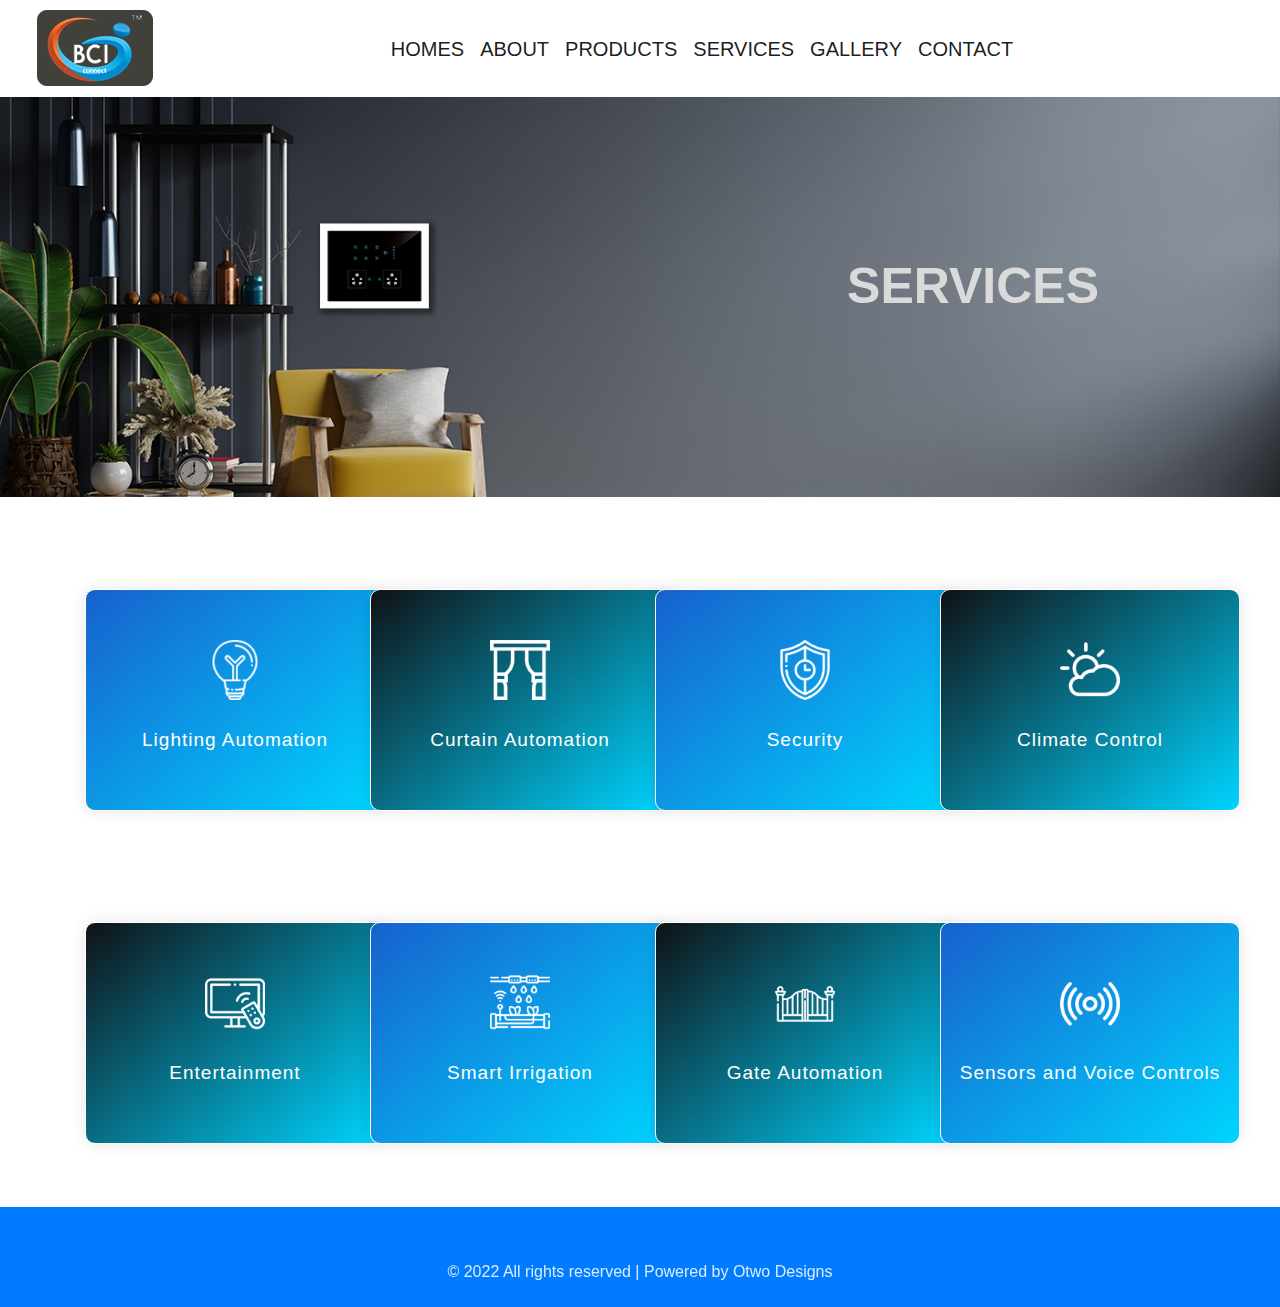
<file: services.html>
<!DOCTYPE html>
<html>
<head>
	<meta charset="utf-8">
	<meta name="viewport" content="width=device-width, initial-scale=1">
	<title> BCI | SERVICES</title>
	<link rel="icon" type="img/logo1.png" href="img/logo1.png">
	<link rel="stylesheet" href="https://cdn.jsdelivr.net/npm/bootstrap@4.0.0/dist/css/bootstrap.min.css" integrity="sha384-Gn5384xqQ1aoWXA+058RXPxPg6fy4IWvTNh0E263XmFcJlSAwiGgFAW/dAiS6JXm" crossorigin="anonymous">
  
	<link rel="stylesheet" type="text/css" href="style.css">

  <link rel="stylesheet" href="https://cdnjs.cloudflare.com/ajax/libs/font-awesome/6.1.1/css/all.min.css" integrity="sha512-KfkfwYDsLkIlwQp6LFnl8zNdLGxu9YAA1QvwINks4PhcElQSvqcyVLLD9aMhXd13uQjoXtEKNosOWaZqXgel0g==" crossorigin="anonymous" referrerpolicy="no-referrer" />


</head>
<body>



 <div class="container-fluid ">
 	<div class="row">
 		<div class="col-12 ml-auto">

 		

 			<nav class="navbar navbar-expand-lg navbar-light ml-auto ">

  <button class="navbar-toggler" type="button" data-toggle="collapse" data-target="#navbarSupportedContent" aria-controls="navbarSupportedContent" aria-expanded="false" aria-label="Toggle navigation">
    <span class="navbar-toggler-icon"></span>
  </button>
  <img class="mr-auto" src="img/logo1.png">

  <div class="collapse navbar-collapse" id="navbarSupportedContent">

    <ul class="navbar-nav  ml-auto nav-arng mr-auto ">

      <li class="nav-item active">
        <a class="nav-link" href="index.html">HOMES <span class="sr-only">(current)</span></a>
      </li>

        <li class="nav-item active">
        <a class="nav-link" href="about.html">ABOUT <span class="sr-only">(current)</span></a>
      </li>

        <li class="nav-item active">
        <a class="nav-link" href="product.html">PRODUCTS <span class="sr-only">(current)</span></a>
      </li>

        <li class="nav-item active">
        <a class="nav-link" href="services.html">SERVICES <span class="sr-only">(current)</span></a>
      </li>


        <li class="nav-item active">
        <a class="nav-link" href="gallery.html">GALLERY <span class="sr-only">(current)</span></a>
      </li>


        <li class="nav-item active">
        <a class="nav-link" href="contact.html">CONTACT <span class="sr-only">(current)</span></a>
      </li>
            
    </ul>
    
  </div>
</nav>   
 		</div>
 	</div>
 </div>

   <div class="container-fluid prod-aling">
 	<div class="row">
 		<div class="col-12">
      <div class="product-main">
        <h1 class="prd-text" >SERVICES</h1>

      </div>
          
 		</div>

 	</div>
 </div>


<div class="container">
	<div class="row service-row">
		<div class="services-item col-md-12">
			<div class="row my-5">
                 <div class="col-md-3 fade-down">
                 	<div class="services">
                    <img class="imglogo" src="img/imglogo.png">
                    <h3 class="servicename">Lighting Automation</h3>
                 		
                 	</div>
                 </div>

                  <div class="col-md-3 fade-down">
                  <div class="services2">
                    <img class="imglogo" src="img/logo2.png">
                    <h3 class="servicename">Curtain Automation</h3>
                    
                  </div>
                 </div>


                  <div class="col-md-3 fade-down">
                  <div class="services">
                    <img class="imglogo" src="img/logo3.png">
                    <h3 class="servicename">Security</h3>
                    
                  </div>
                 </div>


                  <div class="col-md-3 fade-down">
                  <div class="services2">
                    <img class="imglogo" src="img/logo4.png">
                    <h3 class="servicename">Climate Control</h3>
                    
                  </div>
                 </div>
			</div>

		</div>



    <div class="services-item col-md-12 service-aling">
      <div class="row my-5">
                 <div class="col-md-3 fade-down">
                  <div class="services2">
                    <img class="imglogo" src="img/logo5.png">
                    <h3 class="servicename">Entertainment</h3>
                    
                  </div>
                 </div>

                  <div class="col-md-3 fade-down">
                  <div class="services">
                    <img class="imglogo" src="img/logo6.png">
                    <h3 class="servicename">Smart Irrigation</h3>
                    
                  </div>
                 </div>


                  <div class="col-md-3 fade-down">
                  <div class="services2">
                    <img class="imglogo" src="img/logo7.png">
                    <h3 class="servicename">Gate Automation</h3>
                    
                  </div>
                 </div>


                  <div class="col-md-3 fade-down">
                  <div class="services">
                    <img class="imglogo" src="img/logo8.png">
                    <h3 class="servicename">Sensors and Voice Controls</h3>
                    
                  </div>
                 </div>
      </div>

    </div>

	</div>
</div>

 <div class="container-fluid">
    <div class="row ">
      <div class="col-lg-12  bg-primary footer">

        <p class="footer1">© 2022 All rights reserved | Powered by Otwo Designs</p>

      </div>
    </div>
   </div>







  








<script src="https://code.jquery.com/jquery-3.2.1.slim.min.js" integrity="sha384-KJ3o2DKtIkvYIK3UENzmM7KCkRr/rE9/Qpg6aAZGJwFDMVNA/GpGFF93hXpG5KkN" crossorigin="anonymous"></script>
<script src="https://cdn.jsdelivr.net/npm/popper.js@1.12.9/dist/umd/popper.min.js" integrity="sha384-ApNbgh9B+Y1QKtv3Rn7W3mgPxhU9K/ScQsAP7hUibX39j7fakFPskvXusvfa0b4Q" crossorigin="anonymous"></script>
<script src="https://cdn.jsdelivr.net/npm/bootstrap@4.0.0/dist/js/bootstrap.min.js" integrity="sha384-JZR6Spejh4U02d8jOt6vLEHfe/JQGiRRSQQxSfFWpi1MquVdAyjUar5+76PVCmYl" crossorigin="anonymous"></script>
</body>
</html>
</file>
<file: style.css>
*{
   padding: 0px;
   margin: 0px;
}

.nav-arng{

    font-size: 20px;
    font-family:'Oswald', sans-serif;
}
.img1{
width: 1519px;

}
.carousel-caption {
   position: absolute;
    bottom: 429px;
   
    text-align: center;
    font-size: 19px;
    right: 67%;
    color: #fff;
}
.carousel-caption2 {
   position: absolute;
    bottom: 429px;
    
    text-align: center;
    font-size: 20px;
    right: 40%;
    color: #fff;
}

.carousel-caption3 {
   position: absolute;
    bottom: 550px;
    
    text-align: center;
    font-size: 30px;
    right: 40%;
    color: #000;
}
.what-we{

  color:#4b8ef1 ;

}
.about-cont{
 margin-top: 69px;
}
.about-ph{
 text-align: justify;
 padding-top: 20px;
}
.btn{
background: linear-gradient(105deg, rgba(91,104,235,1) 0%, rgba(40,225,253,1) 100%);



border-radius: 2px;
    font-weight: 500 !important;
    letter-spacing: 0.3px !important;
    transition: all .5s;
    color: #fff !important;
    text-transform: capitalize;
    font-size: 15px;
    margin-top: 30px;
    margin-bottom: 10px;
}
.btn:not(:disabled):not(.disabled).active, .btn:not(:disabled):not(.disabled):active {
background-image:linear-gradient(105deg, rgba(91,104,235,1) 0%, rgba(40,225,253,1) 100%);
}

.btn1{

background: linear-gradient(105deg, rgba(91,104,235,1) 0%, rgba(40,225,253,1) 100%);
border-radius: 2px;
    font-weight: 500 !important;
    letter-spacing: 0.3px !important;
    transition: all .5s;
    color: #fff !important;
    text-transform: capitalize;
    font-size: 19px;
    margin-top: 91px;
    margin-bottom: 10px;
    border: none;

}
.btn1:not(:disabled):not(.disabled).active, .btn:not(:disabled):not(.disabled):active {
background-image:linear-gradient(105deg, rgba(91,104,235,1) 0%, rgba(40,225,253,1) 100%);
}









.aboutaling{
margin-left: auto;
margin-right: auto;

}
.service-sectino{
   height: 1000px;
    padding-top: 60px;
   background-image: url(.//img/img5.jpg);
    position: relative;
    background-size: cover;
}

.oru-main{

    text-align: center;
    margin-right: initial;

}
.our{
color: #fff;
}
.img7{
max-width: 100%;
margin-top: 20px;
}
.service-item{

position: relative;
    z-index: 1;
    padding: 20px;
    /* box-shadow: 0px 0px 15px rgb(0 0 0 / 10%); */
    background-color: rgba(255, 255, 255, 0.445);
    border-radius: 10px;
    border-top-right-radius: 50px;
    border-bottom-left-radius: 50px;
    transition: all .3s;

}
.gallery{

 font-family: 'Oswald', sans-serif;
 color: #41403b;
 font-size: 30px;
 font-weight: 700;
 text-transform: capitalize;
   margin-bottom: -2px;
    text-align: center;
    padding-top: 47px;

}
.img11{
 width: 100%;

}
.footer{
  height: 100px;

}

.footer1{
 color: #fff;
    text-align: center;
    padding-top: 53px;
    opacity: 0.85;


}
.img13{
  width: 100%;
}

.about-main{

    background-image: url(./img/img13.jpg);
    width: 100%;
    height: 400px;
    background-position: center;
    background-size: cover;
}

.about-text{
   text-align:end;
   
    padding-top: 12%;
    padding-right: 181px;
    color: rgb(218, 218, 218);
    font-weight: 700;
    line-height: 70px;
    font-size: 50px;

}
.prod-aling{
    width: 100%;
    padding: 0px;
}

.product-main{
    background-image: url(./img/img13.jpg);
    width: 100%;
    height: 400px;
    background-position: center;
    background-size: cover;
}
.prd-text{
   text-align: end;
   padding-top: 12%;
   color:rgb(218, 218, 218) ; 
   font-weight: 700;
   line-height: 70px;
   font-size: 50px;
   padding-right: 181px;
}
.prd-con{
   padding-top: 60px;
   background-image: url(./img/img14.jpg);
   position: relative;
  


}
.product-ourtext{

 padding-left: 62%;
 color: #fff;
font-family: 'Oswald',sans-serif;
font-size: 30px;
font-weight: 700;

}
.img6-product{
    padding-left: 72%;
    margin-bottom: 25px;

}

.service-productitem{
     position: relative;

}



.product-img{
     border-radius: 10px;
    border-top-right-radius: 17%;
    border-bottom-left-radius: 30px;

    }
.fade-down{
   visibility: visible;
}
.services{
 background: #00baff;
 background: linear-gradient(140deg, rgba(23,97,205,1) 0%, rgba(0,212,255,1) 100%);
    padding: 25px 10px;
    border: 1px solid #fff;
    border-radius: 10px;
    box-shadow: 0px 0px 15px rgb(0 0 0 / 10%);
    text-align: center;
    display: flex;
    justify-content: center;
    align-items: center;
    flex-direction: column;
    margin-bottom: 15px;
    width: 300px;
        height: 222px;
}
.imglogo{

 height: 60px;
 width: 60px;
    filter: invert(1);
}
.servicename{
  color: #fff;
 font-size: 19px;
 letter-spacing: 1px;
 font-weight: 500;
 margin-top: 29px;
 font-family: 'Oswald',sans-serif;
}
.services2{
    background: #00baff;
background: linear-gradient(140deg, rgb(15 18 22) 0%, rgba(0,212,255,1) 100%);
    padding: 25px 10px;
    border: 1px solid #fff;
    border-radius: 10px;
    box-shadow: 0px 0px 15px rgb(0 0 0 / 10%);
    text-align: center;
    display: flex;
    justify-content: center;
    align-items: center;
    flex-direction: column;
    margin-bottom: 15px;
    width: 300px;
        height: 222px;

}
.service-aling{
    padding-top: -60px;

}
.service-row{
   margin-top: 4%;
}

.gallery-con{
padding-top: 60px;
   background-image: url(./img/img14.jpg);
   position: relative;
  
   height: 790px;

}
.gallery-img{
    margin-top: 28px;
    display: flex;
    justify-content: center;
}
.img6-gallery{
padding-left: 68%;
    margin-bottom: 25px;
}


.cont-text{
    display: block;
    width: 100%;
    font-family: 'Oswald', sans-serif;
    font-size: 39px;
    color: #069dda;
    font-weight: 500;
    line-height: 1.2;
    text-align: left;
   
    padding-top: 20px;
    }
    .map{

      height: 100%;
    border: 0;
    width: 100%;
    }
</file>
